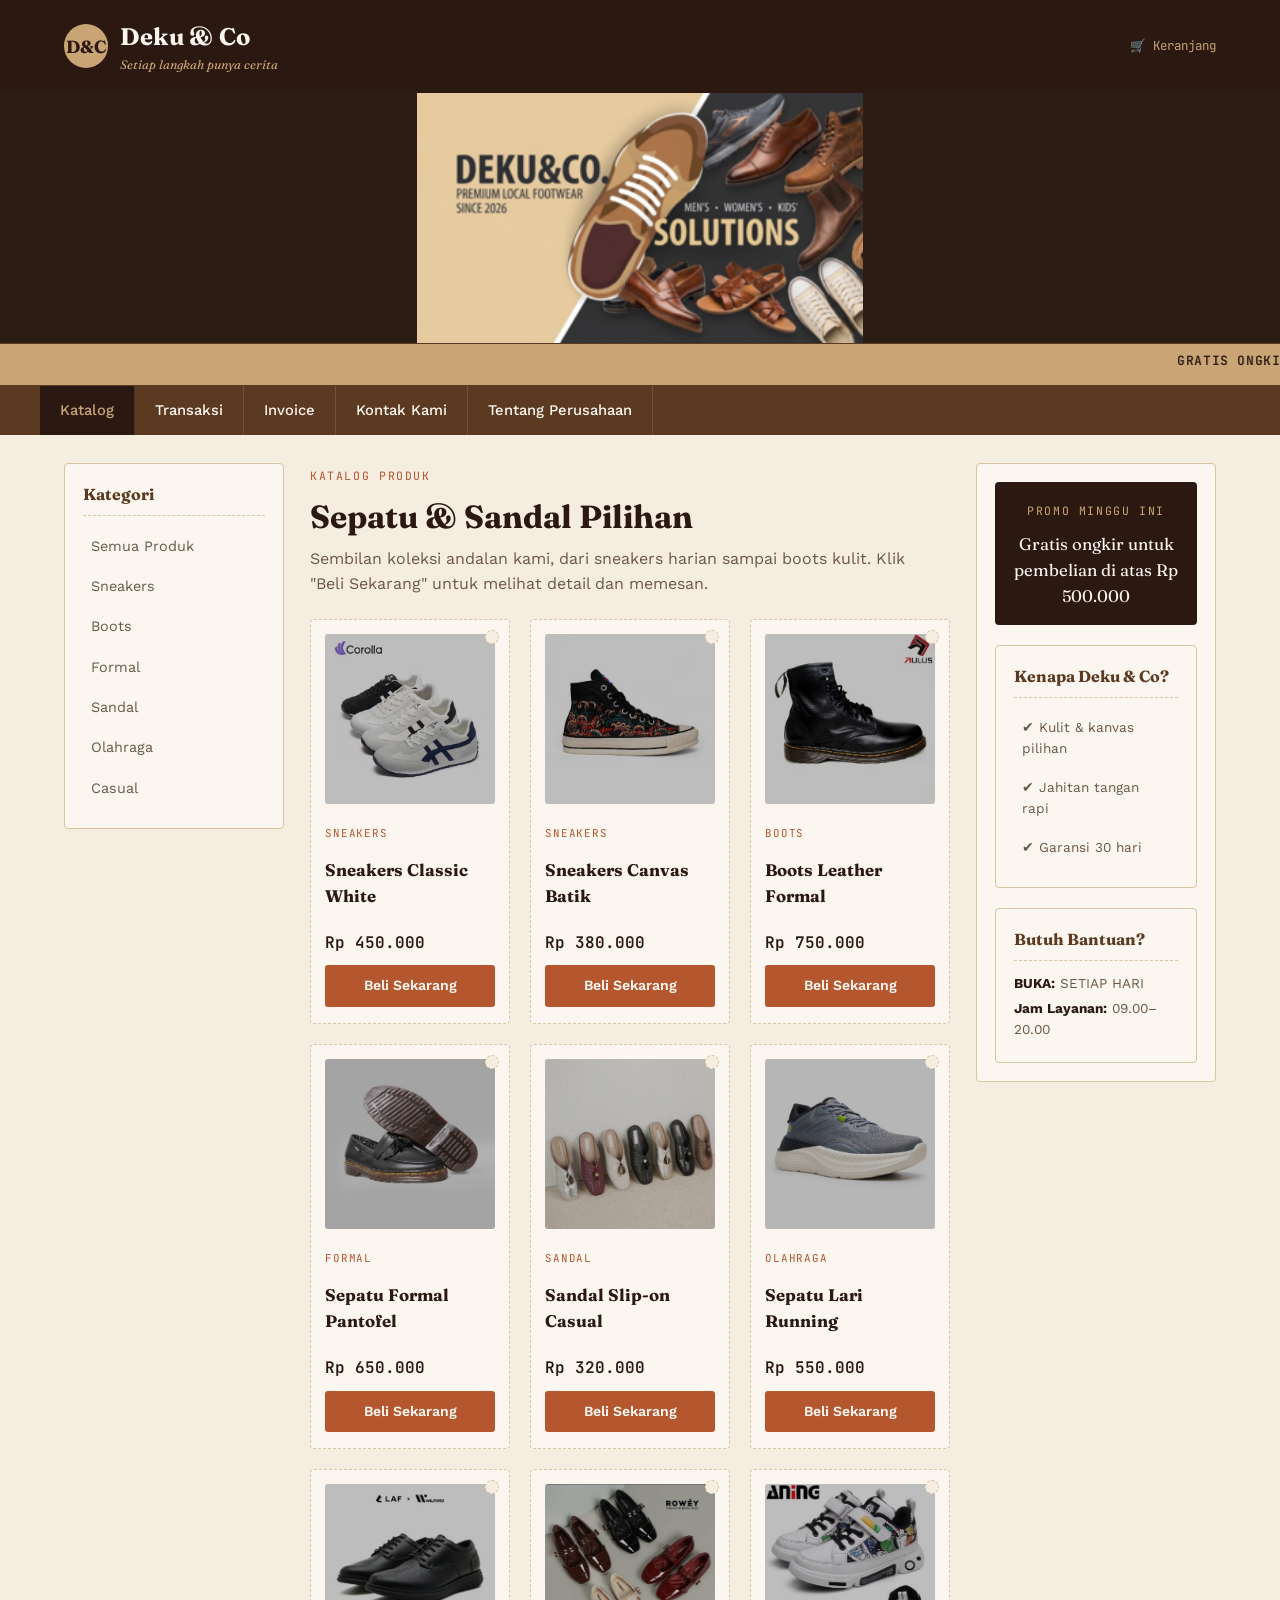
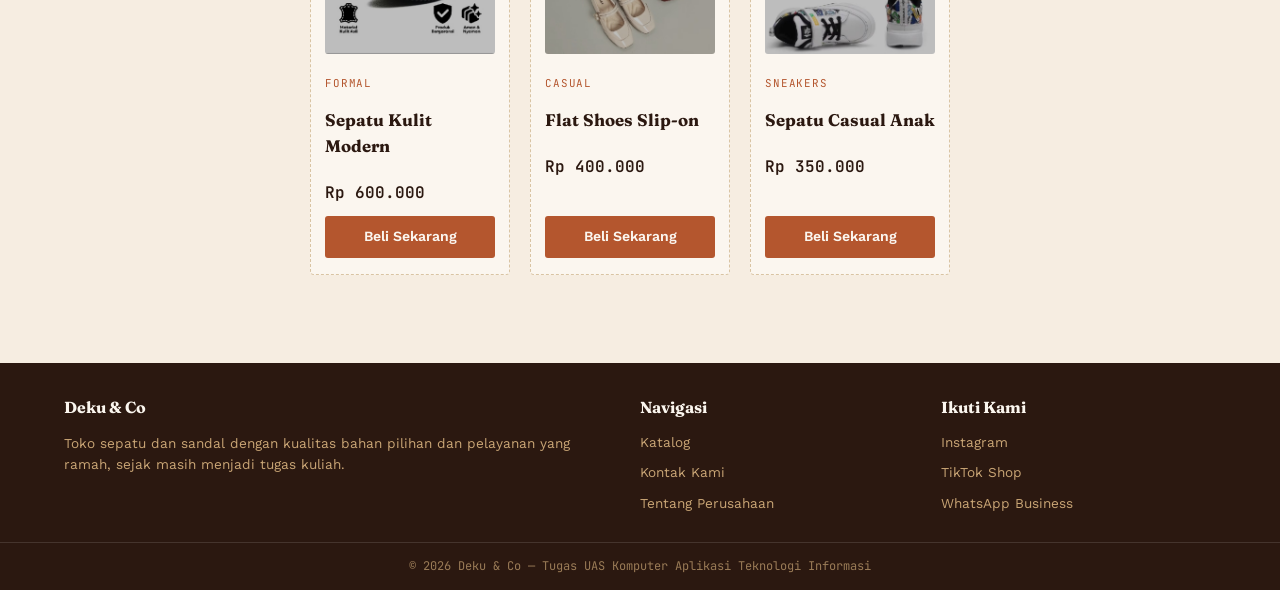
<file: index.html>
<!DOCTYPE html>
<html lang="id">
<head>
<meta charset="UTF-8">
<meta name="viewport" content="width=device-width, initial-scale=1.0">
<title>Deku & Co — Katalog Produk</title>
<link rel="icon" href="images/favicon.png">
<link rel="stylesheet" href="css/style.css">
</head>
<body>

<header class="site-header">
  <div class="header-inner">
    <div class="brand">
      <div class="brand-mark">D&C</div>
      <div class="brand-text">
        <h1>Deku &amp; Co</h1>
        <p>Setiap langkah punya cerita</p>
      </div>
    </div>
    <div class="header-utility">
      <a href="transaksi.html">🛒 Keranjang</a>
    </div>
  </div>
  <a href="index.html" class="banner-link" aria-label="Ke halaman katalog">
    <img src="images/Deku-Co.png" alt="Banner promo Deku & Co">
  </a>
</header>

<div class="marquee-bar">
  <marquee behavior="scroll" direction="left" scrollamount="5">
    GRATIS ONGKIR se-Jawa Barat &nbsp;•&nbsp; DISKON 20% untuk pembelian ke-2 &nbsp;•&nbsp; KOLEKSI TERBARU sudah tersedia &nbsp;•&nbsp; Garansi jahitan 30 hari &nbsp;•&nbsp;
  </marquee>
</div>

<nav class="site-menu">
  <ul>
    <li><a href="index.html">Katalog</a></li>
    <li><a href="transaksi.html">Transaksi</a></li>
    <li><a href="invoice.html">Invoice</a></li>
    <li><a href="kontak.html">Kontak Kami</a></li>
    <li><a href="tentang.html">Tentang Perusahaan</a></li>
  </ul>
</nav>

<div class="page-grid">

  <aside class="sidebar" aria-label="Kategori produk">
    <h3>Kategori</h3>
    <ul>
      <li><a href="#" data-filter="all" class="active">Semua Produk</a></li>
      <li><a href="#" data-filter="Sneakers">Sneakers</a></li>
      <li><a href="#" data-filter="Boots">Boots</a></li>
      <li><a href="#" data-filter="Formal">Formal</a></li>
      <li><a href="#" data-filter="Sandal">Sandal</a></li>
      <li><a href="#" data-filter="Olahraga">Olahraga</a></li>
      <li><a href="#" data-filter="Casual">Casual</a></li>
    </ul>
  </aside>

  <main class="content">
    <div class="page-title">
      <span class="eyebrow">Katalog Produk</span>
      <h2>Sepatu &amp; Sandal Pilihan</h2>
      <p>Sembilan koleksi andalan kami, dari sneakers harian sampai boots kulit. Klik "Beli Sekarang" untuk melihat detail dan memesan.</p>
    </div>

    <div id="productGrid" class="product-grid">
      <!-- diisi otomatis oleh script.js -->
    </div>
  </main>

  <aside class="sidebar" aria-label="Promo dan informasi">
    <div class="sidebar-block promo-card">
      <span class="eyebrow">Promo Minggu Ini</span>
      <p>Gratis ongkir untuk pembelian di atas Rp 500.000</p>
    </div>
    <div class="sidebar-block sidebar">
      <h3>Kenapa Deku &amp; Co?</h3>
      <ul>
        <li style="padding:7px 8px; color:var(--ink-soft); font-size:0.85rem;">✔ Kulit &amp; kanvas pilihan</li>
        <li style="padding:7px 8px; color:var(--ink-soft); font-size:0.85rem;">✔ Jahitan tangan rapi</li>
        <li style="padding:7px 8px; color:var(--ink-soft); font-size:0.85rem;">✔ Garansi 30 hari</li>
      </ul>
    </div>
    <div class="sidebar-block sidebar contact-mini">
      <h3>Butuh Bantuan?</h3>
      <p><strong>BUKA:</strong> SETIAP HARI</p>
      <p><strong>Jam Layanan:</strong> 09.00–20.00</p>
    </div>
  </aside>

</div>

<footer class="site-footer">
  <div class="footer-inner">
    <div>
      <h5>Deku &amp; Co</h5>
      <p>Toko sepatu dan sandal dengan kualitas bahan pilihan dan pelayanan yang ramah, sejak masih menjadi tugas kuliah.</p>
    </div>
    <div>
      <h5>Navigasi</h5>
      <ul>
        <li><a href="index.html">Katalog</a></li>
        <li><a href="kontak.html">Kontak Kami</a></li>
        <li><a href="tentang.html">Tentang Perusahaan</a></li>
      </ul>
    </div>
    <div>
      <h5>Ikuti Kami</h5>
      <ul>
        <li><a href="#">Instagram</a></li>
        <li><a href="#">TikTok Shop</a></li>
        <li><a href="#">WhatsApp Business</a></li>
      </ul>
    </div>
  </div>
  <div class="footer-bottom">© 2026 Deku &amp; Co — Tugas UAS Komputer Aplikasi Teknologi Informasi</div>
</footer>

<script src="js/script.js"></script>
</body>
</html>
</file>
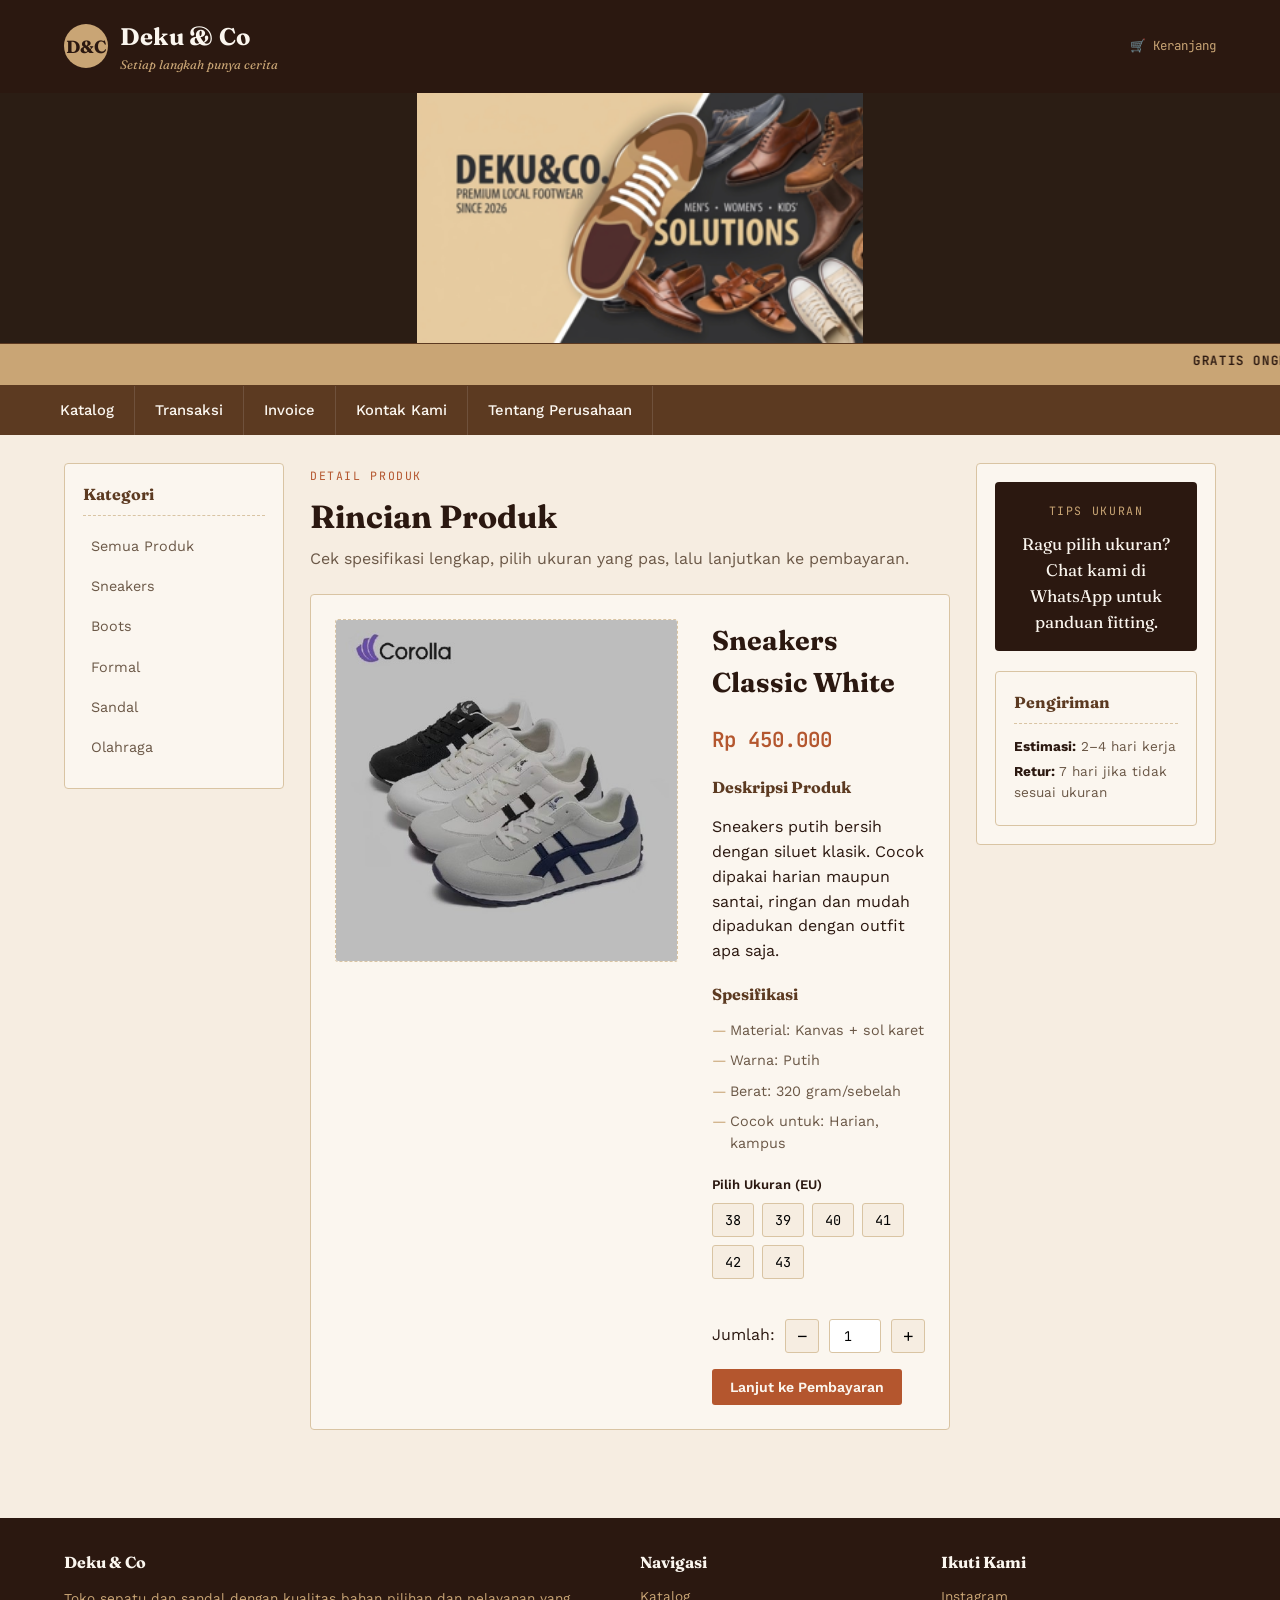
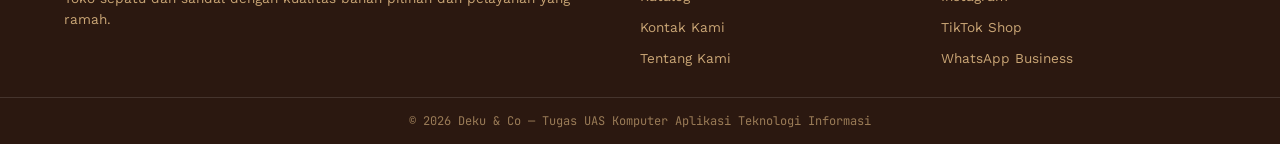
<file: detail.html>
<!DOCTYPE html>
<html lang="id">
<head>
<meta charset="UTF-8">
<meta name="viewport" content="width=device-width, initial-scale=1.0">
<title>Detail Produk — Deku & Co</title>
<link rel="icon" href="images/favicon.png">
<link rel="stylesheet" href="css/style.css">
</head>
<body>

<header class="site-header">
  <div class="header-inner">
    <div class="brand">
      <div class="brand-mark">D&C</div>
      <div class="brand-text">
        <h1>Deku &amp; Co</h1>
        <p>Setiap langkah punya cerita</p>
      </div>
    </div>
    <div class="header-utility">
      <a href="transaksi.html">🛒 Keranjang</a>
    </div>
  </div>
  <a href="index.html" class="banner-link" aria-label="Ke halaman katalog">
    <img src="images/Deku-Co.png" alt="Banner promo Deku & Co">
  </a>
</header>

<div class="marquee-bar">
  <marquee behavior="scroll" direction="left" scrollamount="5">
    GRATIS ONGKIR se-Jawa Barat &nbsp;•&nbsp; DISKON 20% untuk pembelian ke-2 &nbsp;•&nbsp; KOLEKSI TERBARU sudah tersedia &nbsp;•&nbsp; Garansi jahitan 30 hari &nbsp;•&nbsp;
  </marquee>
</div>

<nav class="site-menu">
  <ul>
    <li><a href="index.html">Katalog</a></li>
    <li><a href="transaksi.html">Transaksi</a></li>
    <li><a href="invoice.html">Invoice</a></li>
    <li><a href="kontak.html">Kontak Kami</a></li>
    <li><a href="tentang.html">Tentang Perusahaan</a></li>
  </ul>
</nav>

<div class="page-grid">

  <aside class="sidebar" aria-label="Kategori produk">
    <h3>Kategori</h3>
    <ul>
      <li><a href="index.html">Semua Produk</a></li>
      <li><a href="index.html">Sneakers</a></li>
      <li><a href="index.html">Boots</a></li>
      <li><a href="index.html">Formal</a></li>
      <li><a href="index.html">Sandal</a></li>
      <li><a href="index.html">Olahraga</a></li>
    </ul>
  </aside>

  <main class="content">
    <div class="page-title">
      <span class="eyebrow">Detail Produk</span>
      <h2>Rincian Produk</h2>
      <p>Cek spesifikasi lengkap, pilih ukuran yang pas, lalu lanjutkan ke pembayaran.</p>
    </div>

    <div id="detailWrap" class="detail-layout">
      <div class="detail-image">
        <img id="detailImg" src="" alt="">
      </div>
      <div class="detail-info">
        <h2 id="detailName"></h2>
        <p class="price" id="detailPrice"></p>

        <h5>Deskripsi Produk</h5>
        <p id="detailDesc"></p>

        <h5>Spesifikasi</h5>
        <ul id="detailSpecs"></ul>

        <div class="size-picker">
          <span class="label">Pilih Ukuran (EU)</span>
          <div class="size-options" id="sizeOptions"></div>
          <p class="form-msg" id="sizeMsg"></p>
        </div>

        <div class="qty-row">
          <span class="label" style="margin:0;">Jumlah:</span>
          <button type="button" id="qtyMinus" aria-label="Kurangi jumlah">−</button>
          <input type="number" id="qtyInput" value="1" min="1" max="10" readonly>
          <button type="button" id="qtyPlus" aria-label="Tambah jumlah">+</button>
        </div>

        <button type="button" id="goCheckout" class="btn btn-primary">Lanjut ke Pembayaran</button>
      </div>
    </div>
  </main>

  <aside class="sidebar" aria-label="Informasi tambahan">
    <div class="sidebar-block promo-card">
      <span class="eyebrow">Tips Ukuran</span>
      <p>Ragu pilih ukuran? Chat kami di WhatsApp untuk panduan fitting.</p>
    </div>
    <div class="sidebar-block sidebar contact-mini">
      <h3>Pengiriman</h3>
      <p><strong>Estimasi:</strong> 2–4 hari kerja</p>
      <p><strong>Retur:</strong> 7 hari jika tidak sesuai ukuran</p>
    </div>
  </aside>

</div>

<footer class="site-footer">
  <div class="footer-inner">
    <div>
      <h5>Deku &amp; Co</h5>
      <p>Toko sepatu dan sandal dengan kualitas bahan pilihan dan pelayanan yang ramah.</p>
    </div>
    <div>
      <h5>Navigasi</h5>
      <ul>
        <li><a href="index.html">Katalog</a></li>
        <li><a href="kontak.html">Kontak Kami</a></li>
        <li><a href="tentang.html">Tentang Kami</a></li>
      </ul>
    </div>
    <div>
      <h5>Ikuti Kami</h5>
      <ul>
        <li><a href="#">Instagram</a></li>
        <li><a href="#">TikTok Shop</a></li>
        <li><a href="#">WhatsApp Business</a></li>
      </ul>
    </div>
  </div>
  <div class="footer-bottom">© 2026 Deku &amp; Co — Tugas UAS Komputer Aplikasi Teknologi Informasi</div>
</footer>

<script src="js/script.js"></script>
</body>
</html>
</file>
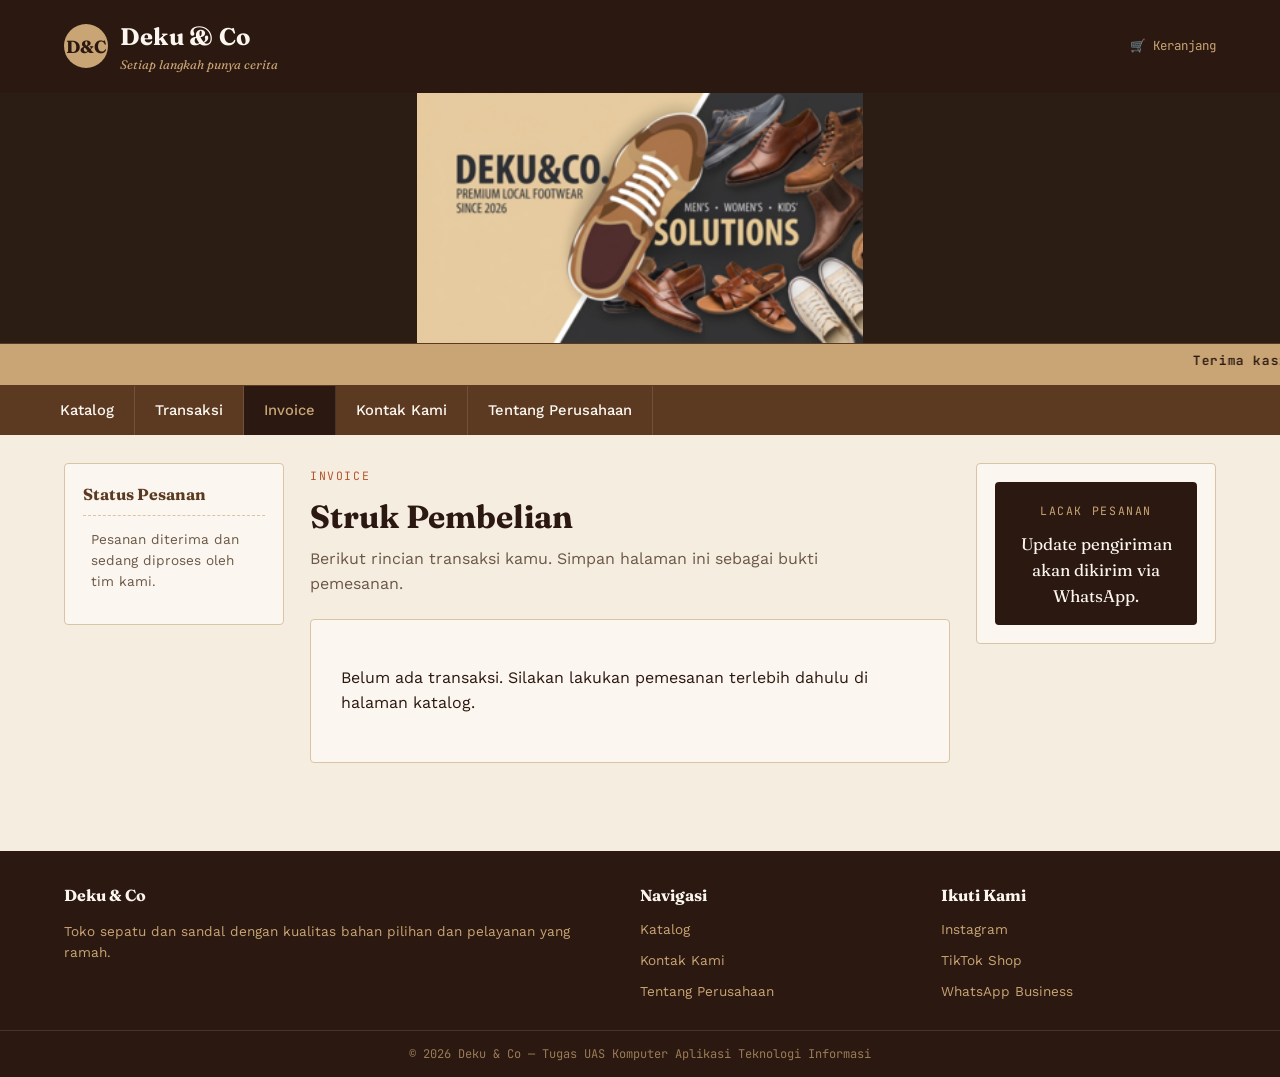
<file: invoice.html>
<!DOCTYPE html>
<html lang="id">
<head>
<meta charset="UTF-8">
<meta name="viewport" content="width=device-width, initial-scale=1.0">
<title>Invoice — Deku & Co</title>
<link rel="icon" href="images/favicon.png">
<link rel="stylesheet" href="css/style.css">
</head>
<body>

<header class="site-header">
  <div class="header-inner">
    <div class="brand">
      <div class="brand-mark">D&C</div>
      <div class="brand-text">
        <h1>Deku &amp; Co</h1>
        <p>Setiap langkah punya cerita</p>
      </div>
    </div>
    <div class="header-utility">
      <a href="transaksi.html">🛒 Keranjang</a>
    </div>
  </div>
  <a href="index.html" class="banner-link" aria-label="Ke halaman katalog">
    <img src="images/Deku-Co.png" alt="Banner promo Deku & Co">
  </a>
</header>

<div class="marquee-bar">
  <marquee behavior="scroll" direction="left" scrollamount="5">
    Terima kasih sudah berbelanja di Deku &amp; Co &nbsp;•&nbsp; Simpan invoice ini sebagai bukti pembayaran &nbsp;•&nbsp;
  </marquee>
</div>

<nav class="site-menu">
  <ul>
    <li><a href="index.html">Katalog</a></li>
    <li><a href="transaksi.html">Transaksi</a></li>
    <li><a href="invoice.html">Invoice</a></li>
    <li><a href="kontak.html">Kontak Kami</a></li>
    <li><a href="tentang.html">Tentang Perusahaan</a></li>
  </ul>
</nav>

<div class="page-grid">

  <aside class="sidebar" aria-label="Informasi">
    <h3>Status Pesanan</h3>
    <p style="font-size:0.85rem; color: var(--ink-soft); padding: 0 8px;">Pesanan diterima dan sedang diproses oleh tim kami.</p>
  </aside>

  <main class="content">
    <div class="page-title">
      <span class="eyebrow">Invoice</span>
      <h2>Struk Pembelian</h2>
      <p>Berikut rincian transaksi kamu. Simpan halaman ini sebagai bukti pemesanan.</p>
    </div>

    <div id="invoiceBox" class="invoice-box">
      <div class="invoice-head">
        <div>
          <h2>Deku &amp; Co</h2>
          <p style="font-size:0.85rem; color:var(--ink-soft); margin:4px 0 0;">Jl. Sepatu Raya No. 12, Bandung</p>
        </div>
        <div class="stamp">LUNAS</div>
      </div>

      <div class="invoice-meta">
        <div>
          <p><strong>No. Invoice:</strong> <span id="invNumber"></span></p>
          <p><strong>Tanggal:</strong> <span id="invDate"></span></p>
          <p><strong>Pembayaran:</strong> <span id="invPayment"></span></p>
        </div>
        <div>
          <p><strong>Nama:</strong> <span id="invCustName"></span></p>
          <p><strong>Telepon:</strong> <span id="invCustPhone"></span></p>
          <p><strong>Email:</strong> <span id="invCustEmail"></span></p>
          <p><strong>Alamat:</strong> <span id="invCustAddress"></span></p>
        </div>
      </div>

      <table class="invoice-table">
        <thead>
          <tr><th>Produk</th><th>Qty</th><th>Harga</th><th>Subtotal</th></tr>
        </thead>
        <tbody id="invTableBody"></tbody>
      </table>

      <div class="invoice-totals">
        <table>
          <tr><td>Subtotal</td><td class="num" id="invSubtotal"></td></tr>
          <tr><td>Ongkos Kirim</td><td class="num" id="invOngkir"></td></tr>
          <tr class="grand"><td>Total</td><td class="num" id="invTotal"></td></tr>
        </table>
      </div>

      <p class="invoice-footer-note">Terima kasih telah berbelanja di Deku &amp; Co. Simpan invoice ini sampai barang diterima.</p>

      <div class="invoice-actions">
        <button class="btn btn-outline" onclick="window.print()">Cetak Invoice</button>
        <a class="btn btn-primary" href="index.html">Kembali Belanja</a>
      </div>
    </div>
  </main>

  <aside class="sidebar" aria-label="Bantuan">
    <div class="sidebar-block promo-card">
      <span class="eyebrow">Lacak Pesanan</span>
      <p>Update pengiriman akan dikirim via WhatsApp.</p>
    </div>
  </aside>

</div>

<footer class="site-footer">
  <div class="footer-inner">
    <div>
      <h5>Deku &amp; Co</h5>
      <p>Toko sepatu dan sandal dengan kualitas bahan pilihan dan pelayanan yang ramah.</p>
    </div>
    <div>
      <h5>Navigasi</h5>
      <ul>
        <li><a href="index.html">Katalog</a></li>
        <li><a href="kontak.html">Kontak Kami</a></li>
        <li><a href="tentang.html">Tentang Perusahaan</a></li>
      </ul>
    </div>
    <div>
      <h5>Ikuti Kami</h5>
      <ul>
        <li><a href="#">Instagram</a></li>
        <li><a href="#">TikTok Shop</a></li>
        <li><a href="#">WhatsApp Business</a></li>
      </ul>
    </div>
  </div>
  <div class="footer-bottom">© 2026 Deku &amp; Co — Tugas UAS Komputer Aplikasi Teknologi Informasi</div>
</footer>

<script src="js/script.js"></script>
</body>
</html>
</file>
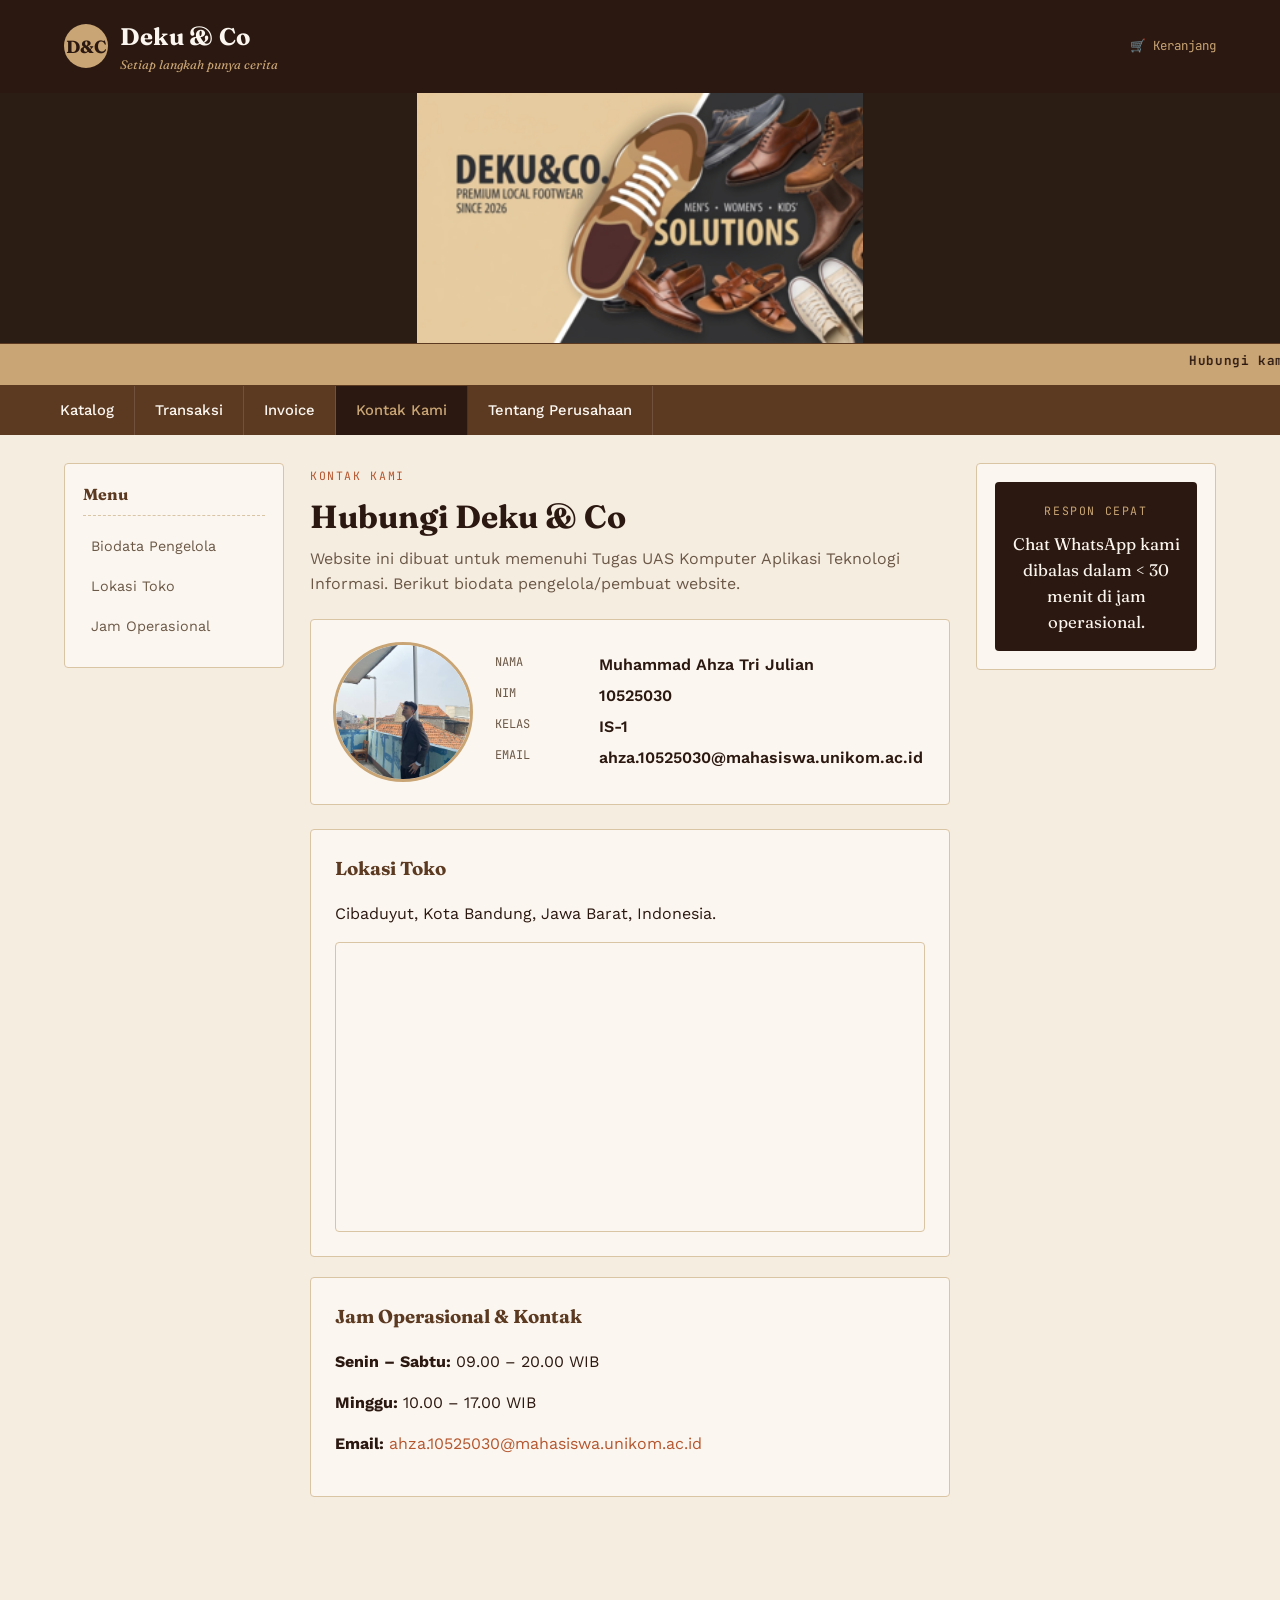
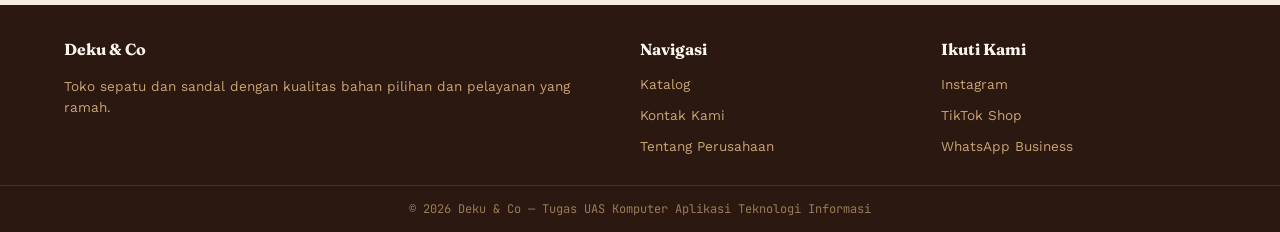
<file: kontak.html>
<!DOCTYPE html>
<html lang="id">
<head>
<meta charset="UTF-8">
<meta name="viewport" content="width=device-width, initial-scale=1.0">
<title>Kontak Kami — Deku & Co</title>
<link rel="icon" href="images/favicon.png">
<link rel="stylesheet" href="css/style.css">
</head>
<body>

<header class="site-header">
  <div class="header-inner">
    <div class="brand">
      <div class="brand-mark">D&C</div>
      <div class="brand-text">
        <h1>Deku &amp; Co</h1>
        <p>Setiap langkah punya cerita</p>
      </div>
    </div>
    <div class="header-utility">
      <a href="transaksi.html">🛒 Keranjang</a>
    </div>
  </div>
  <a href="index.html" class="banner-link" aria-label="Ke halaman katalog">
    <img src="images/Deku-Co.png" alt="Banner promo Deku & Co">
  </a>
</header>

<div class="marquee-bar">
  <marquee behavior="scroll" direction="left" scrollamount="5">
    Hubungi kami untuk pertanyaan seputar produk, pengiriman, atau kerja sama &nbsp;•&nbsp;
  </marquee>
</div>

<nav class="site-menu">
  <ul>
    <li><a href="index.html">Katalog</a></li>
    <li><a href="transaksi.html">Transaksi</a></li>
    <li><a href="invoice.html">Invoice</a></li>
    <li><a href="kontak.html">Kontak Kami</a></li>
    <li><a href="tentang.html">Tentang Perusahaan</a></li>
  </ul>
</nav>

<div class="page-grid">

  <aside class="sidebar" aria-label="Navigasi kontak">
    <h3>Menu</h3>
    <ul>
      <li><a href="#biodata">Biodata Pengelola</a></li>
      <li><a href="#lokasi">Lokasi Toko</a></li>
      <li><a href="#jam">Jam Operasional</a></li>
    </ul>
  </aside>

  <main class="content">
    <div class="page-title">
      <span class="eyebrow">Kontak Kami</span>
      <h2>Hubungi Deku &amp; Co</h2>
      <p>Website ini dibuat untuk memenuhi Tugas UAS Komputer Aplikasi Teknologi Informasi. Berikut biodata pengelola/pembuat website.</p>
    </div>

    <div id="biodata" class="profile-card">
      <div class="profile-photo">
        <img src="images/ahza.jpg" alt="Foto profil mahasiswa">
      </div>
      <div class="profile-meta">
        <dl>
          <dt>Nama</dt><dd>Muhammad Ahza Tri Julian</dd>
          <dt>NIM</dt><dd>10525030</dd>
          <dt>Kelas</dt><dd>IS-1</dd>
          <dt>Email</dt><dd>ahza.10525030@mahasiswa.unikom.ac.id</dd>
        </dl>
      </div>
    </div>

    <div id="lokasi" class="about-block">
      <h3>Lokasi Toko</h3>
      <p>Cibaduyut, Kota Bandung, Jawa Barat, Indonesia.</p>
    <div class="map-embed">
      <iframe
        src="https://www.google.com/maps/embed?pb=!1m18!1m12!1m3!1d7920.9421387401635!2d107.5881861419866!3d-6.953626322232312!2m3!1f0!2f0!3f0!3m2!1i1024!2i768!4f13.1!3m3!1m2!1s0x2e68e8c1421fb1ad%3A0x299fb13e41e75fd1!2sCibaduyut%2C%20Bojongloa%20Kidul%2C%20Bandung%20City%2C%20West%20Java!5e0!3m2!1sen!2sid!4v1785120752201!5m2!1sen!2sid"
        width="100%" height="280" style="border:0;" allowfullscreen="" loading="lazy"
        referrerpolicy="no-referrer-when-downgrade" title="Lokasi Deku & Co">
      </iframe>
    </div>
    </div>

    <div id="jam" class="about-block">
      <h3>Jam Operasional & Kontak</h3>
      <p><strong>Senin – Sabtu:</strong> 09.00 – 20.00 WIB</p>
      <p><strong>Minggu:</strong> 10.00 – 17.00 WIB</p>
      <p><strong>Email:</strong> <a href="mailto:ahza.10525030@mahasiswa.unikom.ac.id" style="color:var(--accent);">ahza.10525030@mahasiswa.unikom.ac.id</a></p>
    </div>
  </main>

  <aside class="sidebar" aria-label="Info tambahan">
    <div class="sidebar-block promo-card">
      <span class="eyebrow">Respon Cepat</span>
      <p>Chat WhatsApp kami dibalas dalam &lt; 30 menit di jam operasional.</p>
    </div>
  </aside>

</div>

<footer class="site-footer">
  <div class="footer-inner">
    <div>
      <h5>Deku &amp; Co</h5>
      <p>Toko sepatu dan sandal dengan kualitas bahan pilihan dan pelayanan yang ramah.</p>
    </div>
    <div>
      <h5>Navigasi</h5>
      <ul>
        <li><a href="index.html">Katalog</a></li>
        <li><a href="kontak.html">Kontak Kami</a></li>
        <li><a href="tentang.html">Tentang Perusahaan</a></li>
      </ul>
    </div>
    <div>
      <h5>Ikuti Kami</h5>
      <ul>
        <li><a href="#">Instagram</a></li>
        <li><a href="#">TikTok Shop</a></li>
        <li><a href="#">WhatsApp Business</a></li>
      </ul>
    </div>
  </div>
  <div class="footer-bottom">© 2026 Deku &amp; Co — Tugas UAS Komputer Aplikasi Teknologi Informasi</div>
</footer>

<script src="js/script.js"></script>
</body>
</html>
</file>
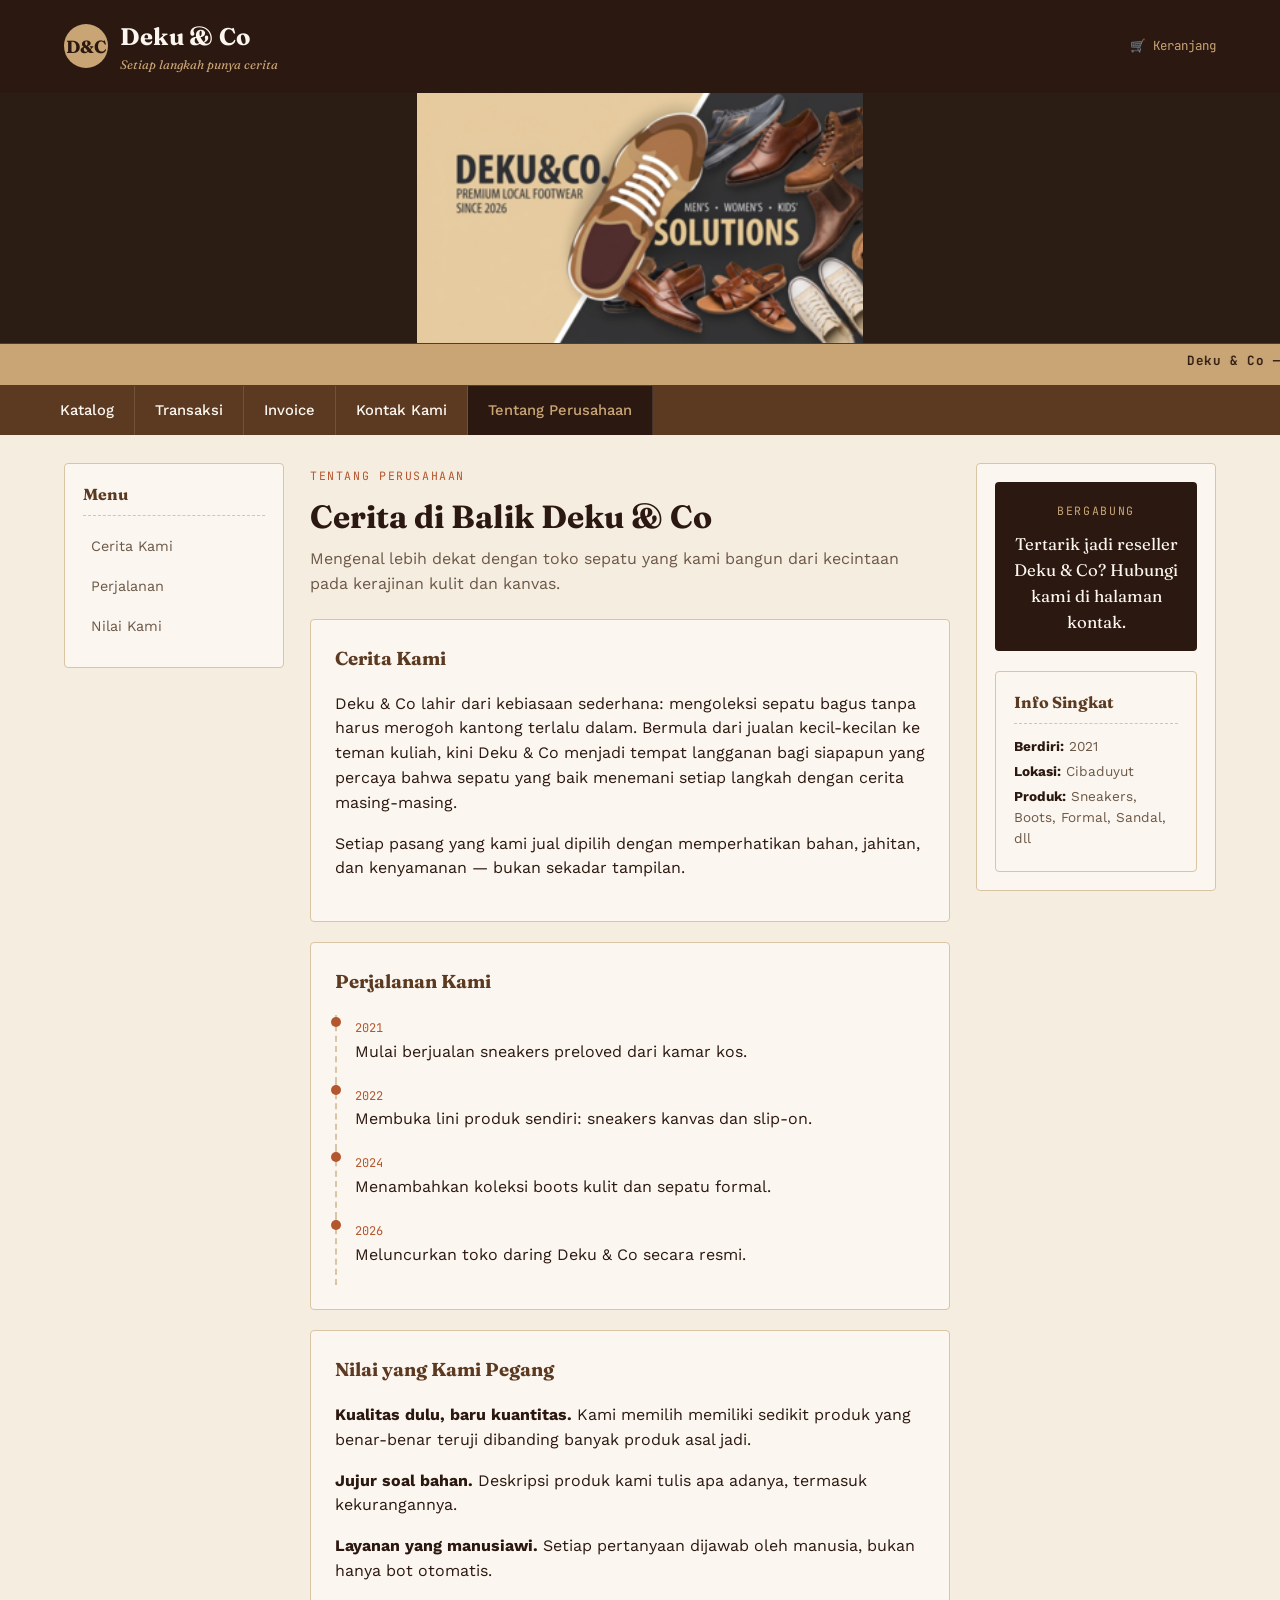
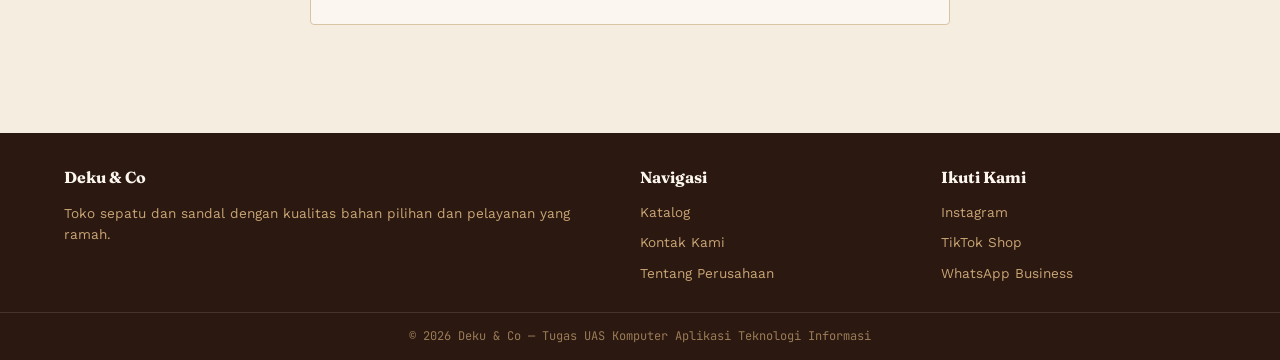
<file: tentang.html>
<!DOCTYPE html>
<html lang="id">
<head>
<meta charset="UTF-8">
<meta name="viewport" content="width=device-width, initial-scale=1.0">
<title>Tentang Kami — Deku & Co</title>
<link rel="icon" href="images/favicon.png">
<link rel="stylesheet" href="css/style.css">
</head>
<body>

<header class="site-header">
  <div class="header-inner">
    <div class="brand">
      <div class="brand-mark">D&C</div>
      <div class="brand-text">
        <h1>Deku &amp; Co</h1>
        <p>Setiap langkah punya cerita</p>
      </div>
    </div>
    <div class="header-utility">
      <a href="transaksi.html">🛒 Keranjang</a>
    </div>
  </div>
  <a href="index.html" class="banner-link" aria-label="Ke halaman katalog">
    <img src="images/Deku-Co.png" alt="Banner promo Deku & Co">
  </a>
</header>

<div class="marquee-bar">
  <marquee behavior="scroll" direction="left" scrollamount="5">
    Deku &amp; Co — dibuat dari kecintaan pada sepatu berkualitas sejak 2021 &nbsp;•&nbsp;
  </marquee>
</div>

<nav class="site-menu">
  <ul>
    <li><a href="index.html">Katalog</a></li>
    <li><a href="transaksi.html">Transaksi</a></li>
    <li><a href="invoice.html">Invoice</a></li>
    <li><a href="kontak.html">Kontak Kami</a></li>
    <li><a href="tentang.html">Tentang Perusahaan</a></li>
  </ul>
</nav>

<div class="page-grid">

  <aside class="sidebar" aria-label="Navigasi">
    <h3>Menu</h3>
    <ul>
      <li><a href="#cerita">Cerita Kami</a></li>
      <li><a href="#perjalanan">Perjalanan</a></li>
      <li><a href="#nilai">Nilai Kami</a></li>
    </ul>
  </aside>

  <main class="content">
    <div class="page-title">
      <span class="eyebrow">Tentang Perusahaan</span>
      <h2>Cerita di Balik Deku &amp; Co</h2>
      <p>Mengenal lebih dekat dengan toko sepatu yang kami bangun dari kecintaan pada kerajinan kulit dan kanvas.</p>
    </div>

    <div id="cerita" class="about-block">
      <h3>Cerita Kami</h3>
      <p>Deku &amp; Co lahir dari kebiasaan sederhana: mengoleksi sepatu bagus tanpa harus merogoh kantong terlalu dalam. Bermula dari jualan kecil-kecilan ke teman kuliah, kini Deku &amp; Co menjadi tempat langganan bagi siapapun yang percaya bahwa sepatu yang baik menemani setiap langkah dengan cerita masing-masing.</p>
      <p>Setiap pasang yang kami jual dipilih dengan memperhatikan bahan, jahitan, dan kenyamanan — bukan sekadar tampilan.</p>
    </div>

    <div id="perjalanan" class="about-block">
      <h3>Perjalanan Kami</h3>
      <ul class="timeline">
        <li><span class="yr">2021</span><br>Mulai berjualan sneakers preloved dari kamar kos.</li>
        <li><span class="yr">2022</span><br>Membuka lini produk sendiri: sneakers kanvas dan slip-on.</li>
        <li><span class="yr">2024</span><br>Menambahkan koleksi boots kulit dan sepatu formal.</li>
        <li><span class="yr">2026</span><br>Meluncurkan toko daring Deku &amp; Co secara resmi.</li>
      </ul>
    </div>

    <div id="nilai" class="about-block">
      <h3>Nilai yang Kami Pegang</h3>
      <p><strong>Kualitas dulu, baru kuantitas.</strong> Kami memilih memiliki sedikit produk yang benar-benar teruji dibanding banyak produk asal jadi.</p>
      <p><strong>Jujur soal bahan.</strong> Deskripsi produk kami tulis apa adanya, termasuk kekurangannya.</p>
      <p><strong>Layanan yang manusiawi.</strong> Setiap pertanyaan dijawab oleh manusia, bukan hanya bot otomatis.</p>
    </div>
  </main>

  <aside class="sidebar" aria-label="Info tambahan">
    <div class="sidebar-block promo-card">
      <span class="eyebrow">Bergabung</span>
      <p>Tertarik jadi reseller Deku &amp; Co? Hubungi kami di halaman kontak.</p>
    </div>
    <div class="sidebar-block sidebar contact-mini">
      <h3>Info Singkat</h3>
      <p><strong>Berdiri:</strong> 2021</p>
      <p><strong>Lokasi:</strong> Cibaduyut</p>
      <p><strong>Produk:</strong> Sneakers, Boots, Formal, Sandal, dll</p>
    </div>
  </aside>

</div>

<footer class="site-footer">
  <div class="footer-inner">
    <div>
      <h5>Deku &amp; Co</h5>
      <p>Toko sepatu dan sandal dengan kualitas bahan pilihan dan pelayanan yang ramah.</p>
    </div>
    <div>
      <h5>Navigasi</h5>
      <ul>
        <li><a href="index.html">Katalog</a></li>
        <li><a href="kontak.html">Kontak Kami</a></li>
        <li><a href="tentang.html">Tentang Perusahaan</a></li>
      </ul>
    </div>
    <div>
      <h5>Ikuti Kami</h5>
      <ul>
        <li><a href="#">Instagram</a></li>
        <li><a href="#">TikTok Shop</a></li>
        <li><a href="#">WhatsApp Business</a></li>
      </ul>
    </div>
  </div>
  <div class="footer-bottom">© 2026 Deku &amp; Co — Tugas UAS Komputer Aplikasi Teknologi Informasi</div>
</footer>

<script src="js/script.js"></script>
</body>
</html>
</file>
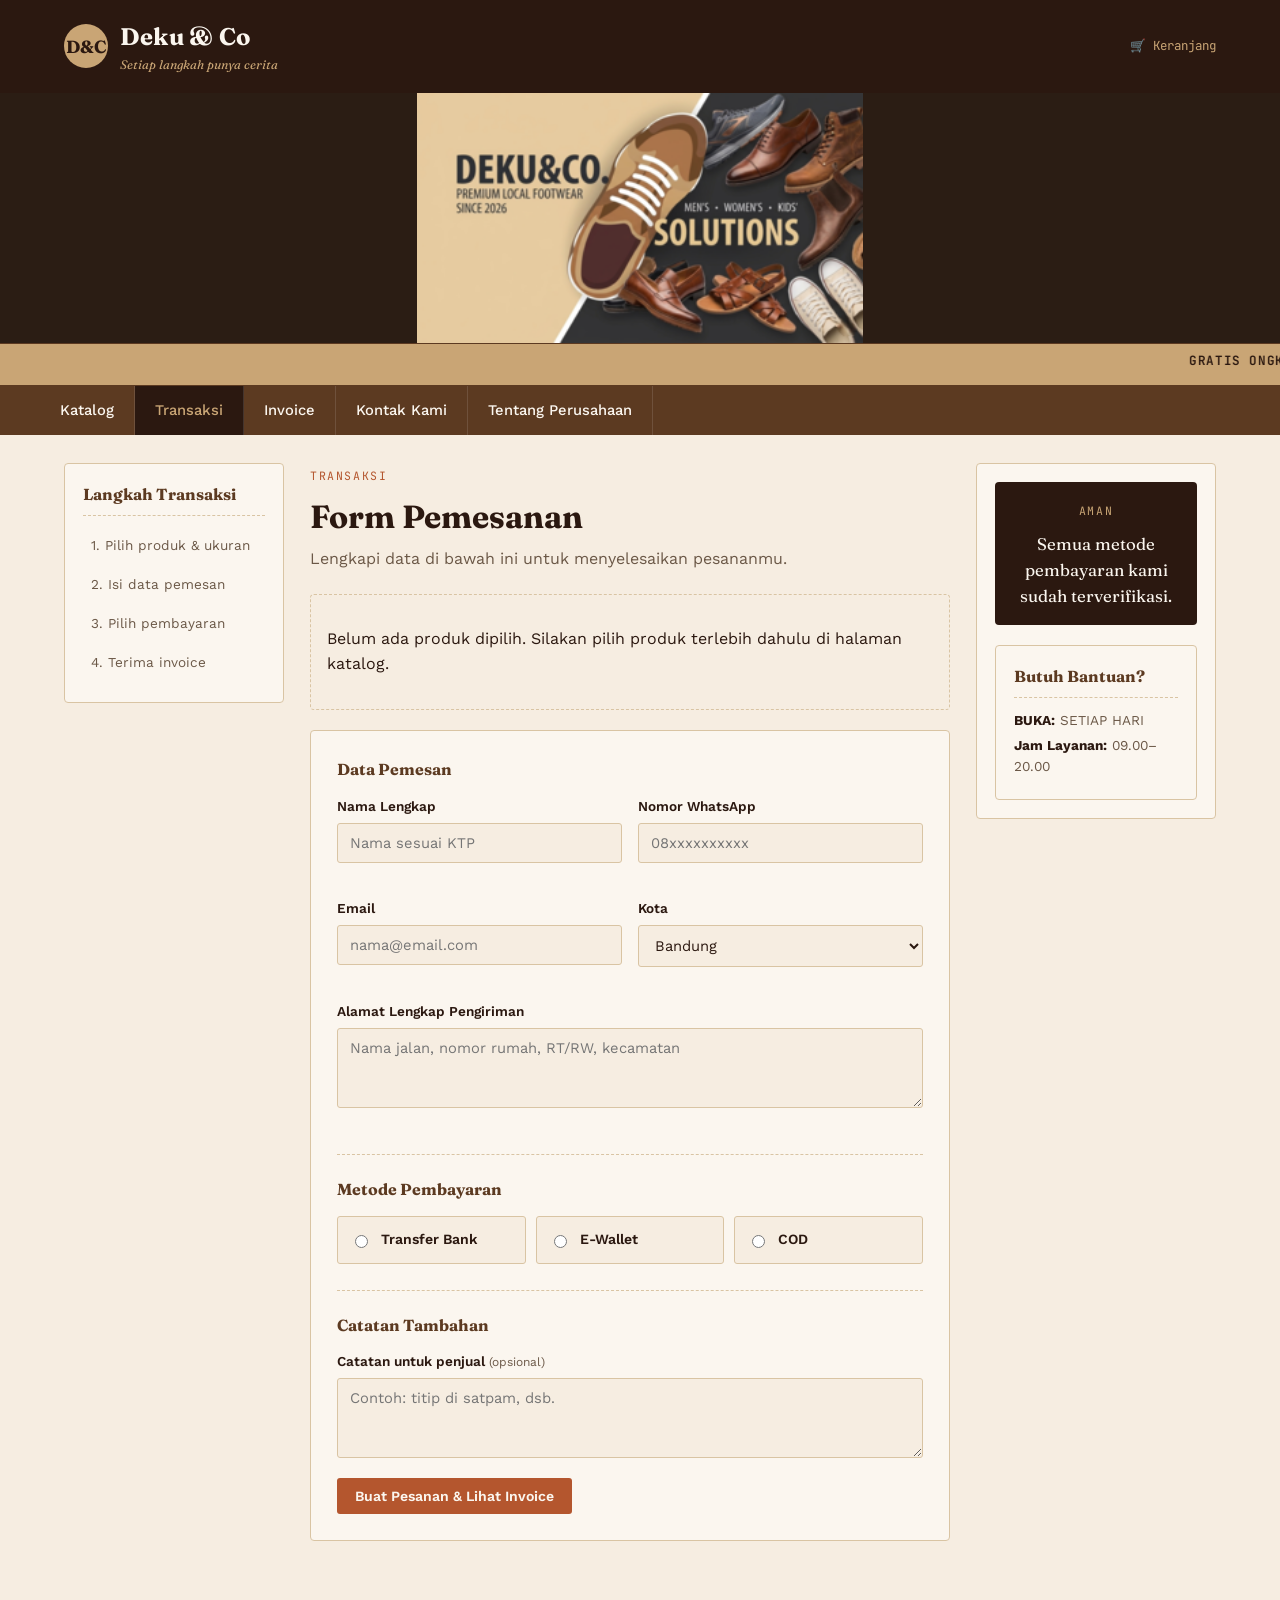
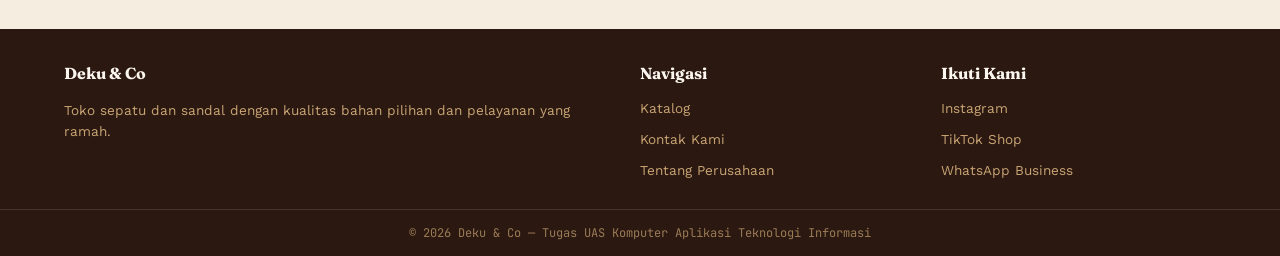
<file: transaksi.html>
<!DOCTYPE html>
<html lang="id">
<head>
<meta charset="UTF-8">
<meta name="viewport" content="width=device-width, initial-scale=1.0">
<title>Transaksi — Deku & Co</title>
<link rel="icon" href="images/favicon.png">
<link rel="stylesheet" href="css/style.css">
</head>
<body>

<header class="site-header">
  <div class="header-inner">
    <div class="brand">
      <div class="brand-mark">D&C</div>
      <div class="brand-text">
        <h1>Deku &amp; Co</h1>
        <p>Setiap langkah punya cerita</p>
      </div>
    </div>
    <div class="header-utility">
      <a href="transaksi.html">🛒 Keranjang</a>
    </div>
  </div>
  <a href="index.html" class="banner-link" aria-label="Ke halaman katalog">
    <img src="images/Deku-Co.png" alt="Banner promo Deku & Co">
  </a>
</header>

<div class="marquee-bar">
  <marquee behavior="scroll" direction="left" scrollamount="5">
    GRATIS ONGKIR se-Jawa Barat &nbsp;•&nbsp; DISKON 20% untuk pembelian ke-2 &nbsp;•&nbsp; KOLEKSI TERBARU sudah tersedia &nbsp;•&nbsp; Garansi jahitan 30 hari &nbsp;•&nbsp;
  </marquee>
</div>

<nav class="site-menu">
  <ul>
    <li><a href="index.html">Katalog</a></li>
    <li><a href="transaksi.html">Transaksi</a></li>
    <li><a href="invoice.html">Invoice</a></li>
    <li><a href="kontak.html">Kontak Kami</a></li>
    <li><a href="tentang.html">Tentang Perusahaan</a></li>
  </ul>
</nav>

<div class="page-grid">

  <aside class="sidebar" aria-label="Bantuan transaksi">
    <h3>Langkah Transaksi</h3>
    <ul>
      <li style="padding:7px 8px; font-size:0.85rem; color:var(--ink-soft);">1. Pilih produk &amp; ukuran</li>
      <li style="padding:7px 8px; font-size:0.85rem; color:var(--ink-soft);">2. Isi data pemesan</li>
      <li style="padding:7px 8px; font-size:0.85rem; color:var(--ink-soft);">3. Pilih pembayaran</li>
      <li style="padding:7px 8px; font-size:0.85rem; color:var(--ink-soft);">4. Terima invoice</li>
    </ul>
  </aside>

  <main class="content">
    <div class="page-title">
      <span class="eyebrow">Transaksi</span>
      <h2>Form Pemesanan</h2>
      <p>Lengkapi data di bawah ini untuk menyelesaikan pesananmu.</p>
    </div>

    <div id="orderSummary" class="order-summary"></div>

    <form id="transaksiForm" class="form-card" novalidate>

      <div class="form-section">
        <h4>Data Pemesan</h4>
        <div class="form-grid">
          <div class="field">
            <label for="custName">Nama Lengkap</label>
            <input type="text" id="custName" name="custName" placeholder="Nama sesuai KTP">
            <span class="error-text" id="custNameError"></span>
          </div>
          <div class="field">
            <label for="custPhone">Nomor WhatsApp</label>
            <input type="tel" id="custPhone" name="custPhone" placeholder="08xxxxxxxxxx">
            <span class="error-text" id="custPhoneError"></span>
          </div>
          <div class="field">
            <label for="custEmail">Email</label>
            <input type="email" id="custEmail" name="custEmail" placeholder="nama@email.com">
            <span class="error-text" id="custEmailError"></span>
          </div>
          <div class="field">
            <label for="custCity">Kota</label>
            <select id="custCity" name="custCity">
              <option value="Bandung">Bandung</option>
              <option value="Jakarta">Jakarta</option>
              <option value="Surabaya">Surabaya</option>
              <option value="Yogyakarta">Yogyakarta</option>
              <option value="Lainnya">Lainnya</option>
            </select>
          </div>
          <div class="field full">
            <label for="custAddress">Alamat Lengkap Pengiriman</label>
            <textarea id="custAddress" name="custAddress" placeholder="Nama jalan, nomor rumah, RT/RW, kecamatan"></textarea>
            <span class="error-text" id="custAddressError"></span>
          </div>
        </div>
      </div>

      <div class="form-section">
        <h4>Metode Pembayaran</h4>
        <div class="pay-options">
          <label class="pay-option">
            <input type="radio" name="payment" value="Transfer Bank">
            Transfer Bank
          </label>
          <label class="pay-option">
            <input type="radio" name="payment" value="E-Wallet (OVO/DANA/GoPay)">
            E-Wallet
          </label>
          <label class="pay-option">
            <input type="radio" name="payment" value="COD (Bayar di Tempat)">
            COD
          </label>
        </div>
        <span class="error-text" id="paymentError"></span>
      </div>

      <div class="form-section">
        <h4>Catatan Tambahan</h4>
        <div class="field full">
          <label for="custNote">Catatan untuk penjual <span class="hint">(opsional)</span></label>
          <textarea id="custNote" name="custNote" placeholder="Contoh: titip di satpam, dsb."></textarea>
        </div>
      </div>

      <button type="submit" class="btn btn-primary" style="margin-top:20px;">Buat Pesanan &amp; Lihat Invoice</button>
    </form>
  </main>

  <aside class="sidebar" aria-label="Info pembayaran">
    <div class="sidebar-block promo-card">
      <span class="eyebrow">Aman</span>
      <p>Semua metode pembayaran kami sudah terverifikasi.</p>
    </div>
    <div class="sidebar-block sidebar contact-mini">
      <h3>Butuh Bantuan?</h3>
      <p><strong>BUKA:</strong> SETIAP HARI</p>
      <p><strong>Jam Layanan:</strong> 09.00–20.00</p>
    </div>
  </aside>

</div>

<footer class="site-footer">
  <div class="footer-inner">
    <div>
      <h5>Deku &amp; Co</h5>
      <p>Toko sepatu dan sandal dengan kualitas bahan pilihan dan pelayanan yang ramah.</p>
    </div>
    <div>
      <h5>Navigasi</h5>
      <ul>
        <li><a href="index.html">Katalog</a></li>
        <li><a href="kontak.html">Kontak Kami</a></li>
        <li><a href="tentang.html">Tentang Perusahaan</a></li>
      </ul>
    </div>
    <div>
      <h5>Ikuti Kami</h5>
      <ul>
        <li><a href="#">Instagram</a></li>
        <li><a href="#">TikTok Shop</a></li>
        <li><a href="#">WhatsApp Business</a></li>
      </ul>
    </div>
  </div>
  <div class="footer-bottom">© 2026 Deku &amp; Co — Tugas UAS Komputer Aplikasi Teknologi Informasi</div>
</footer>

<script src="js/script.js"></script>
</body>
</html>
</file>
<file: css/style.css>
/* =========================================================
   DEKU & CO — Design tokens
   Palette: espresso / saddle / caramel / cream / stitch-tan
   Display: Fraunces (characterful serif, boutique feel)
   Body: Work Sans
   Utility (price tags, labels): JetBrains Mono
   Signature element: the "shoebox tag" card — dashed stitch
   border + a hanging size-chip, like a tag on a real shoebox.
   ========================================================= */

@import url('https://fonts.googleapis.com/css2?family=Fraunces:ital,opsz,wght@0,9..144,400;0,9..144,600;0,9..144,700;1,9..144,500&family=Work+Sans:wght@400;500;600;700&family=JetBrains+Mono:wght@400;600&display=swap');

:root{
  --espresso: #2B1810;
  --saddle:   #5C3A21;
  --caramel:  #8B5E34;
  --tan:      #C9A575;
  --cream:    #F6EDE1;
  --paper:    #FBF6EF;
  --stitch:   #D9C4A3;
  --ink:      #2B1810;
  --ink-soft: #6B5847;
  --accent:   #B4562E; /* leather-red accent for CTAs */
  --ok:       #4C6B3C;

  --radius: 4px;
  --shadow: 0 6px 18px rgba(43,24,16,0.12);

  --font-display: 'Fraunces', serif;
  --font-body: 'Work Sans', sans-serif;
  --font-mono: 'JetBrains Mono', monospace;
}

*, *::before, *::after{ box-sizing: border-box; }

html{ scroll-behavior: smooth; }

body{
  margin: 0;
  font-family: var(--font-body);
  color: var(--ink);
  background: var(--cream);
  line-height: 1.55;
}

a{ color: inherit; text-decoration: none; }
img{ max-width: 100%; display: block; }
button{ font-family: inherit; cursor: pointer; }
ul{ margin: 0; padding: 0; list-style: none; }

/* Focus visibility */
a:focus-visible, button:focus-visible, input:focus-visible,
select:focus-visible, textarea:focus-visible{
  outline: 2px solid var(--accent);
  outline-offset: 2px;
}

@media (prefers-reduced-motion: reduce){
  *{ animation-duration: 0.001ms !important; animation-iteration-count: 1 !important; transition-duration: 0.001ms !important; scroll-behavior: auto !important; }
}

.eyebrow{
  font-family: var(--font-mono);
  font-size: 0.72rem;
  letter-spacing: 0.14em;
  text-transform: uppercase;
  color: var(--accent);
}

/* =========================================================
   HEADER
   ========================================================= */
.site-header{
  background: var(--espresso);
  color: var(--paper);
  padding: 0;
}

.header-inner{
  max-width: 1200px;
  margin: 0 auto;
  padding: 18px 24px;
  display: flex;
  align-items: center;
  justify-content: space-between;
  gap: 20px;
  flex-wrap: wrap;
}

.brand{
  display: flex;
  align-items: center;
  gap: 12px;
}

.brand-mark{
  width: 44px; height: 44px;
  border-radius: 50%;
  background: var(--tan);
  display: flex; align-items: center; justify-content: center;
  font-family: var(--font-display);
  font-weight: 700;
  color: var(--espresso);
  font-size: 1.1rem;
  flex-shrink: 0;
}

.brand-text h1{
  font-family: var(--font-display);
  font-size: 1.5rem;
  font-weight: 700;
  margin: 0;
  letter-spacing: 0.01em;
}

.brand-text p{
  margin: 0;
  font-size: 0.78rem;
  color: var(--tan);
  font-style: italic;
  font-family: var(--font-display);
}

.header-utility{
  display: flex;
  align-items: center;
  gap: 18px;
  font-family: var(--font-mono);
  font-size: 0.78rem;
  color: var(--tan);
}

.header-utility a{ border-bottom: 1px dashed transparent; }
.header-utility a:hover{ border-bottom-color: var(--tan); }

/* banner image (image-link) */
.banner-link {
  display: block;
  width: 100%;
  background-color: #2b1d14; /* Warna latar jika ada ruang sisa di samping */
  text-align: center;
}

.banner-link img {
  width: 100%;
  max-height: 250px;    /* Batasi tinggi maksimal gambar */
  object-fit: contain;  /* Gambar mengecil proporsional tanpa terpotong */
  display: block;
  margin: 0 auto;
}

/* =========================================================
   MARQUEE
   ========================================================= */
.marquee-bar{
  background: var(--tan);
  color: var(--espresso);
  border-bottom: 1px solid var(--saddle);
  border-top: 1px solid var(--saddle);
}
marquee{
  font-family: var(--font-mono);
  font-size: 0.8rem;
  letter-spacing: 0.05em;
  padding: 7px 0;
  font-weight: 600;
}

/* =========================================================
   NAV MENU
   ========================================================= */
.site-menu{
  background: var(--saddle);
}
.site-menu ul{
  max-width: 1200px;
  margin: 0 auto;
  display: flex;
  flex-wrap: wrap;
}
.site-menu a{
  display: block;
  padding: 13px 20px;
  color: var(--paper);
  font-size: 0.92rem;
  font-weight: 500;
  border-right: 1px solid rgba(255,255,255,0.12);
  transition: background 0.15s ease;
}
.site-menu a:hover, .site-menu a.active{
  background: var(--espresso);
  color: var(--tan);
}

/* =========================================================
   LAYOUT: header / menu / sidebar-left / content / sidebar-right / footer
   ========================================================= */
.page-grid{
  max-width: 1200px;
  margin: 0 auto;
  padding: 28px 24px 48px;
  display: grid;
  grid-template-columns: 220px minmax(0,1fr) 240px;
  gap: 26px;
  align-items: start;
}

@media (max-width: 900px){
  .page-grid{ grid-template-columns: 1fr; }
}

.sidebar{
  background: var(--paper);
  border: 1px solid var(--stitch);
  border-radius: var(--radius);
  padding: 18px;
}

.sidebar h3{
  font-family: var(--font-display);
  font-size: 1rem;
  margin: 0 0 12px;
  padding-bottom: 8px;
  border-bottom: 1px dashed var(--stitch);
  color: var(--saddle);
}

.sidebar ul li{ margin-bottom: 4px; }
.sidebar ul li a{
  display: block;
  padding: 7px 8px;
  border-radius: 3px;
  font-size: 0.9rem;
  color: var(--ink-soft);
}
.sidebar ul li a:hover{ background: var(--cream); color: var(--saddle); }

.sidebar + .sidebar{ margin-top: 0; }
.sidebar-block + .sidebar-block{ margin-top: 20px; }

.promo-card{
  background: var(--espresso);
  color: var(--paper);
  border-radius: var(--radius);
  padding: 16px;
  text-align: center;
}
.promo-card .eyebrow{ color: var(--tan); }
.promo-card p{ font-family: var(--font-display); font-size: 1.05rem; margin: 8px 0 0; }

.contact-mini p{ font-size: 0.85rem; margin: 4px 0; color: var(--ink-soft); }
.contact-mini strong{ color: var(--ink); }

.content{ min-width: 0; }

/* =========================================================
   PAGE TITLE / HERO
   ========================================================= */
.page-title{
  margin-bottom: 22px;
}
.page-title h2{
  font-family: var(--font-display);
  font-size: 2rem;
  margin: 4px 0 6px;
  color: var(--espresso);
}
.page-title p{ color: var(--ink-soft); margin: 0; max-width: 60ch; }

/* =========================================================
   PRODUCT GRID — "shoebox tag" cards
   ========================================================= */
.product-grid{
  display: grid;
  grid-template-columns: repeat(3, minmax(0,1fr));
  gap: 20px;
}
@media (max-width: 700px){ .product-grid{ grid-template-columns: repeat(2,1fr); } }
@media (max-width: 480px){ .product-grid{ grid-template-columns: 1fr; } }

.tag-card {
  display: flex;             /* <-- TAMBAHKAN: Mengubah kartu jadi kontainer flex */
  flex-direction: column;    /* <-- TAMBAHKAN: Menyusun isi kartu ke bawah */
  height: 100%;              /* <-- TAMBAHKAN: Menyamakan tinggi semua kartu di baris yang sama */
  position: relative;
  background: var(--paper);
  border: 1px dashed var(--stitch);
  border-radius: var(--radius);
  padding: 14px 14px 16px;
  transition: transform 0.15s ease, box-shadow 0.15s ease;
}
.tag-card:hover{ transform: translateY(-4px); box-shadow: var(--shadow); }

.tag-card .punch{
  position: absolute;
  top: 10px; right: 10px;
  width: 14px; height: 14px;
  border-radius: 50%;
  background: var(--cream);
  border: 1px dashed var(--stitch);
}

.tag-card .thumb{
  display: block;        /* <-- TAMBAHKAN INI agar aspect-ratio berfungsi */
  border-radius: 3px;
  overflow: hidden;
  aspect-ratio: 1 / 1;   /* Mengunci rasio bingkai menjadi persegi sempurna */
  background: var(--tan);
  margin-bottom: 10px;
}
.tag-card .thumb img{ 
  width: 100%; 
  height: 100%; 
  object-fit: cover;     /* Memastikan gambar terpotong rapi tanpa gepeng */
  object-position: center;
  display: block;        /* <-- TAMBAHKAN INI untuk menghilangkan celah bawah gambar */
}

.tag-card .cat{
  font-family: var(--font-mono);
  font-size: 0.68rem;
  color: var(--accent);
  text-transform: uppercase;
  letter-spacing: 0.08em;
}
.tag-card h4{
  font-family: var(--font-display);
  font-size: 1.05rem;
  margin: 4px 0 6px;
}
.tag-card .price{
  font-family: var(--font-mono);
  font-weight: 600;
  color: var(--espresso);
  font-size: 1rem;
  margin-bottom: 10px;
}
.tag-card .btn {
  margin-top: auto;
}

/* =========================================================
   BUTTONS
   ========================================================= */
.btn{
  display: inline-block;
  border: none;
  border-radius: 3px;
  padding: 10px 18px;
  font-weight: 600;
  font-size: 0.88rem;
  text-align: center;
}
.btn-primary{ background: var(--accent); color: var(--paper); }
.btn-primary:hover{ background: #963f1f; }
.btn-outline{ background: transparent; color: var(--saddle); border: 1px solid var(--saddle); }
.btn-outline:hover{ background: var(--saddle); color: var(--paper); }
.btn-block{ display: block; width: 100%; }

/* =========================================================
   DETAIL PRODUK
   ========================================================= */
.detail-layout{
  display: grid;
  grid-template-columns: minmax(0,380px) 1fr;
  gap: 34px;
  background: var(--paper);
  border: 1px solid var(--stitch);
  border-radius: var(--radius);
  padding: 24px;
}
@media (max-width: 720px){ .detail-layout{ grid-template-columns: 1fr; } }

.detail-image{
  display: block;
  border-radius: 3px;
  overflow: hidden;
  border: 1px dashed var(--stitch);
  aspect-ratio: 1/1;
}
.detail-image img{ width: 100%; height: 100%; object-fit: cover; }

.detail-info h2{
  font-family: var(--font-display);
  font-size: 1.7rem;
  margin: 0 0 6px;
}
.detail-info .price{
  font-family: var(--font-mono);
  font-size: 1.3rem;
  color: var(--accent);
  font-weight: 600;
  margin-bottom: 14px;
}
.detail-info h5{
  font-family: var(--font-display);
  margin: 18px 0 8px;
  color: var(--saddle);
  font-size: 1rem;
}
.detail-info ul{ padding-left: 0; }
.detail-info ul li{
  font-size: 0.9rem;
  padding: 4px 0 4px 18px;
  position: relative;
  color: var(--ink-soft);
}
.detail-info ul li::before{
  content: '—';
  position: absolute; left: 0; color: var(--tan);
}

.size-picker{ margin: 16px 0; }
.size-picker .label{ font-size: 0.82rem; font-weight: 600; margin-bottom: 8px; display:block; }
.size-options{ display: flex; gap: 8px; flex-wrap: wrap; }
.size-chip{
  border: 1px solid var(--stitch);
  background: var(--cream);
  border-radius: 3px;
  padding: 7px 12px;
  font-family: var(--font-mono);
  font-size: 0.85rem;
}
.size-chip.selected{ background: var(--saddle); color: var(--paper); border-color: var(--saddle); }

.qty-row{ display: flex; align-items: center; gap: 10px; margin: 16px 0; }
.qty-row button{
  width: 34px; height: 34px;
  border: 1px solid var(--stitch);
  background: var(--cream);
  border-radius: 3px;
  font-size: 1.1rem;
}
.qty-row input{
  width: 52px; text-align: center;
  border: 1px solid var(--stitch);
  border-radius: 3px;
  padding: 7px 0;
  font-family: var(--font-mono);
}

.form-msg{ font-size: 0.82rem; margin-top: 8px; color: var(--accent); min-height: 1.2em; }

/* =========================================================
   FORMS (transaksi)
   ========================================================= */
.form-card{
  background: var(--paper);
  border: 1px solid var(--stitch);
  border-radius: var(--radius);
  padding: 26px;
}
.form-section + .form-section{ margin-top: 26px; padding-top: 22px; border-top: 1px dashed var(--stitch); }
.form-section h4{
  font-family: var(--font-display);
  color: var(--saddle);
  margin: 0 0 14px;
}
.form-grid{
  display: grid;
  grid-template-columns: 1fr 1fr;
  gap: 16px;
}
@media (max-width: 600px){ .form-grid{ grid-template-columns: 1fr; } }
.field{ display: flex; flex-direction: column; gap: 6px; }
.field.full{ grid-column: 1/-1; }
.field label{ font-size: 0.85rem; font-weight: 600; }
.field .hint{ font-size: 0.75rem; color: var(--ink-soft); font-weight: 400; }
.field input, .field select, .field textarea{
  border: 1px solid var(--stitch);
  border-radius: 3px;
  padding: 10px 12px;
  font-family: var(--font-body);
  font-size: 0.92rem;
  background: var(--cream);
  color: var(--ink);
}
.field textarea{ resize: vertical; min-height: 80px; }

.pay-options{ display: grid; grid-template-columns: repeat(3,1fr); gap: 10px; }
@media (max-width: 600px){ .pay-options{ grid-template-columns: 1fr; } }
.pay-option{
  border: 1px solid var(--stitch);
  border-radius: 3px;
  padding: 12px;
  background: var(--cream);
  display: flex; align-items: center; gap: 10px;
  font-size: 0.88rem;
  font-weight: 600;
  cursor: pointer;
}
.pay-option input{ accent-color: var(--accent); }
.pay-option:has(input:checked){ border-color: var(--accent); background: #FBEAE1; }

.order-summary{
  background: var(--cream);
  border: 1px dashed var(--stitch);
  border-radius: var(--radius);
  padding: 16px;
  margin-bottom: 20px;
}
.order-summary table{ width: 100%; border-collapse: collapse; font-size: 0.9rem; }
.order-summary td{ padding: 5px 0; }
.order-summary td.num{ text-align: right; font-family: var(--font-mono); }
.order-summary tr.total td{ font-weight: 700; font-size: 1.05rem; border-top: 1px dashed var(--stitch); padding-top: 10px; }

.error-text{ color: #A8321F; font-size: 0.78rem; min-height: 1.1em; }

/* =========================================================
   INVOICE
   ========================================================= */
.invoice-box{
  background: var(--paper);
  border: 1px solid var(--stitch);
  border-radius: var(--radius);
  padding: 30px;
  max-width: 760px;
  margin: 0 auto;
}
.invoice-head{
  display: flex; justify-content: space-between; align-items: flex-start;
  border-bottom: 2px double var(--stitch);
  padding-bottom: 16px; margin-bottom: 20px; flex-wrap: wrap; gap: 12px;
}
.invoice-head h2{ font-family: var(--font-display); margin: 0; color: var(--espresso); }
.invoice-head .stamp{
  font-family: var(--font-mono);
  border: 2px solid var(--accent);
  color: var(--accent);
  padding: 4px 10px;
  border-radius: 3px;
  transform: rotate(-4deg);
  font-weight: 700;
  font-size: 0.85rem;
}
.invoice-meta{ display: flex; justify-content: space-between; flex-wrap: wrap; gap: 20px; margin-bottom: 20px; font-size: 0.88rem; }
.invoice-meta div p{ margin: 2px 0; }
.invoice-table{ width: 100%; border-collapse: collapse; margin-bottom: 20px; }
.invoice-table th{
  text-align: left; font-family: var(--font-mono); font-size: 0.72rem;
  text-transform: uppercase; letter-spacing: 0.06em; color: var(--ink-soft);
  border-bottom: 1px solid var(--stitch); padding: 8px 4px;
}
.invoice-table td{ padding: 10px 4px; border-bottom: 1px dashed var(--stitch); font-size: 0.9rem; }
.invoice-table td.num{ text-align: right; font-family: var(--font-mono); }
.invoice-totals{ margin-left: auto; width: 260px; }
.invoice-totals table{ width: 100%; }
.invoice-totals td{ padding: 5px 0; font-size: 0.9rem; }
.invoice-totals td.num{ text-align: right; font-family: var(--font-mono); }
.invoice-totals tr.grand td{ font-weight: 700; font-size: 1.15rem; border-top: 2px double var(--stitch); padding-top: 10px; }
.invoice-footer-note{ margin-top: 26px; padding-top: 16px; border-top: 1px dashed var(--stitch); font-size: 0.8rem; color: var(--ink-soft); text-align: center; }
.invoice-actions{ display: flex; gap: 10px; justify-content: center; margin-top: 22px; }

@media print{
  .site-header, .site-menu, .marquee-bar, .sidebar, .site-footer, .invoice-actions{ display: none !important; }
  .page-grid{ display: block; padding: 0; }
  body{ background: #fff; }
}

/* =========================================================
   KONTAK / TENTANG
   ========================================================= */
.profile-card{
  display: flex; gap: 22px; align-items: center;
  background: var(--paper);
  border: 1px solid var(--stitch);
  border-radius: var(--radius);
  padding: 22px;
  margin-bottom: 24px;
  flex-wrap: wrap;
}
.profile-photo{
  width: 140px; height: 140px;
  border-radius: 50%;
  overflow: hidden;
  border: 3px solid var(--tan);
  flex-shrink: 0;
}
.profile-photo img{ width: 100%; height: 100%; object-fit: cover; }
.profile-meta dl{ display: grid; grid-template-columns: 90px 1fr; gap: 6px 14px; margin: 0; }
.profile-meta dt{ font-family: var(--font-mono); font-size: 0.75rem; color: var(--ink-soft); text-transform: uppercase; }
.profile-meta dd{ margin: 0; font-weight: 600; }

.about-block{
  background: var(--paper);
  border: 1px solid var(--stitch);
  border-radius: var(--radius);
  padding: 24px;
  margin-bottom: 20px;
}
.about-block h3{ font-family: var(--font-display); color: var(--saddle); margin-top: 0; }

.timeline{ list-style: none; padding: 0; }
.timeline li{
  border-left: 2px dashed var(--stitch);
  padding: 0 0 18px 18px;
  position: relative;
}
.timeline li::before{
  content: '';
  position: absolute; left: -6px; top: 2px;
  width: 10px; height: 10px; border-radius: 50%;
  background: var(--accent);
}
.timeline .yr{ font-family: var(--font-mono); font-size: 0.75rem; color: var(--accent); }

.map-embed{ border-radius: var(--radius); overflow: hidden; border: 1px solid var(--stitch); }

/* =========================================================
   FOOTER
   ========================================================= */
.site-footer{
  background: var(--espresso);
  color: var(--tan);
  margin-top: 40px;
}
.footer-inner{
  max-width: 1200px;
  margin: 0 auto;
  padding: 32px 24px 20px;
  display: grid;
  grid-template-columns: 2fr 1fr 1fr;
  gap: 26px;
}
@media (max-width: 700px){ .footer-inner{ grid-template-columns: 1fr; } }
.footer-inner h5{ color: var(--paper); font-family: var(--font-display); margin: 0 0 10px; font-size: 1rem; }
.footer-inner p, .footer-inner a{ font-size: 0.85rem; color: var(--tan); }
.footer-inner ul li{ margin-bottom: 6px; }
.footer-inner a:hover{ color: var(--paper); }
.footer-bottom{
  border-top: 1px solid rgba(255,255,255,0.12);
  text-align: center;
  padding: 14px;
  font-size: 0.75rem;
  color: rgba(201,165,117,0.7);
  font-family: var(--font-mono);
}

/* toast */
.toast{
  position: fixed; bottom: 24px; right: 24px;
  background: var(--espresso); color: var(--paper);
  padding: 14px 20px; border-radius: 4px;
  font-size: 0.88rem; box-shadow: var(--shadow);
  transform: translateY(20px); opacity: 0;
  transition: all 0.25s ease;
  z-index: 999;
  border-left: 3px solid var(--accent);
}
.toast.show{ transform: translateY(0); opacity: 1; }
</file>
